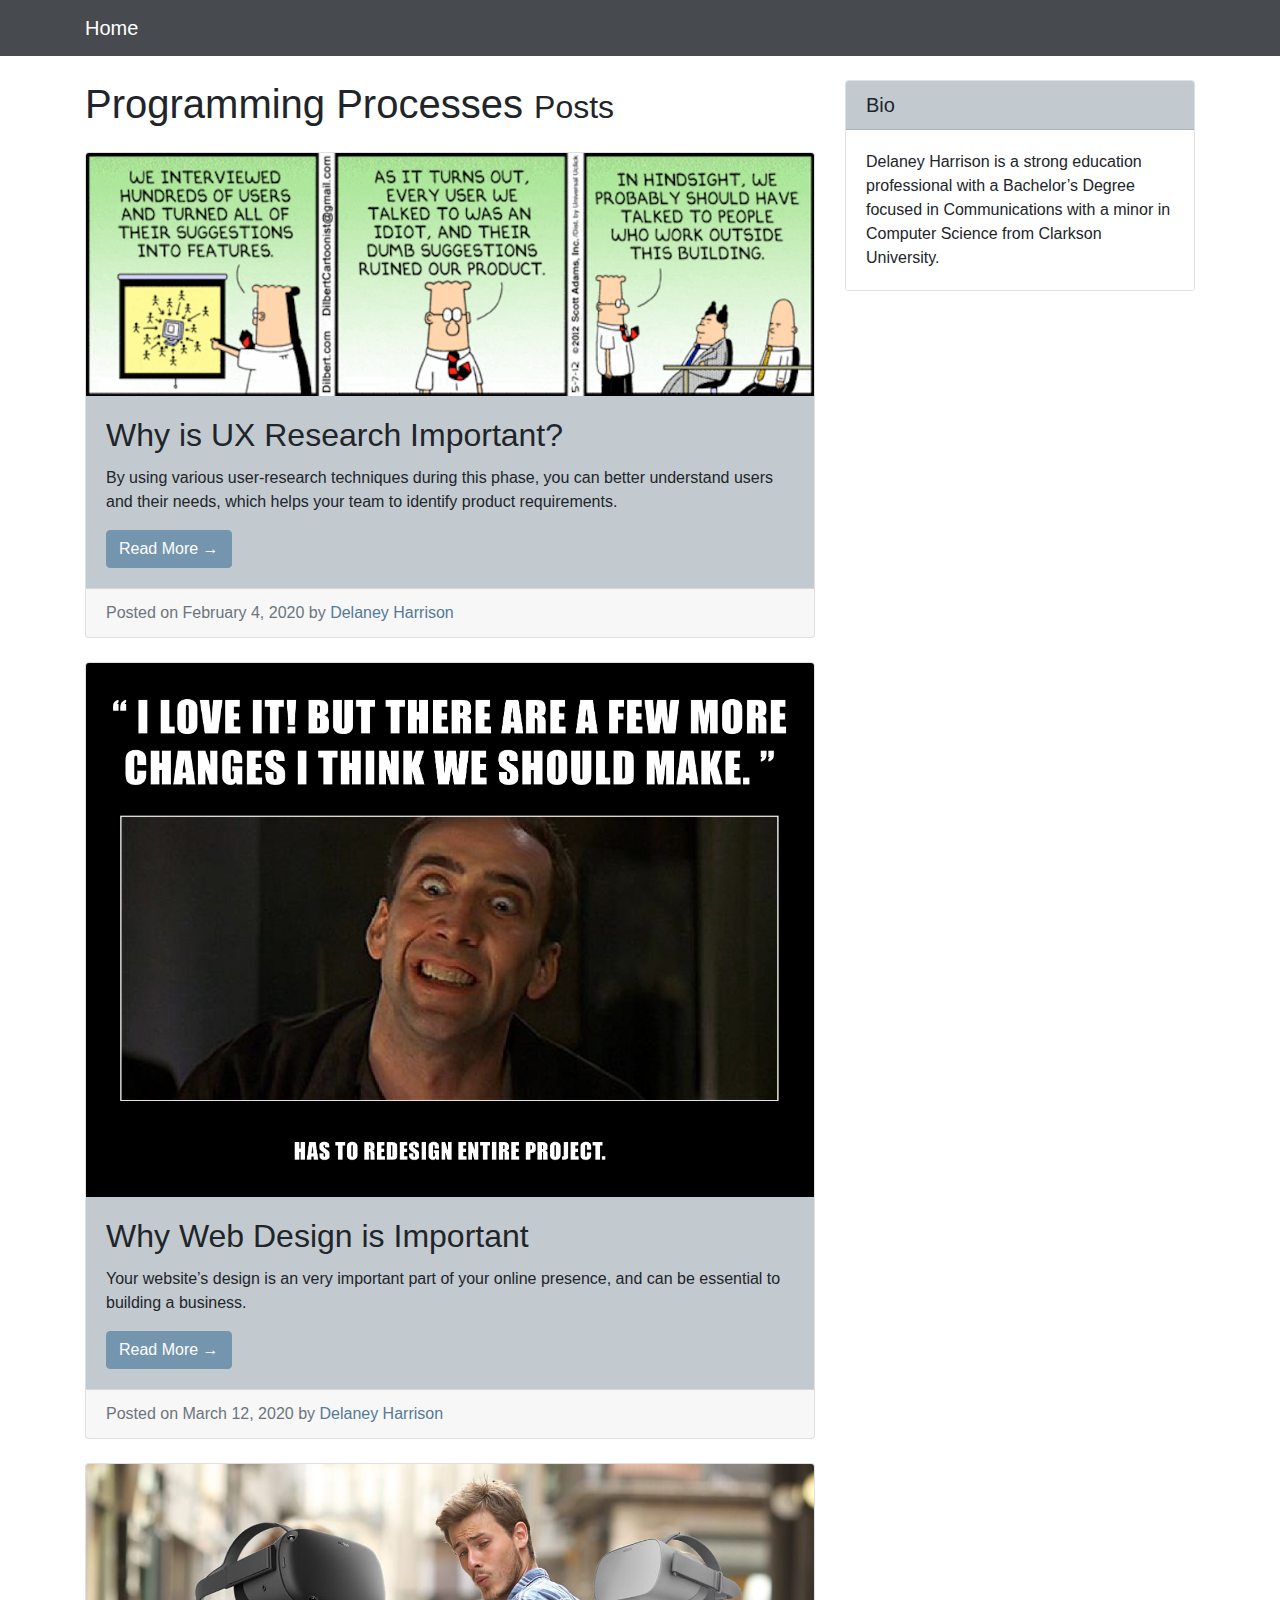
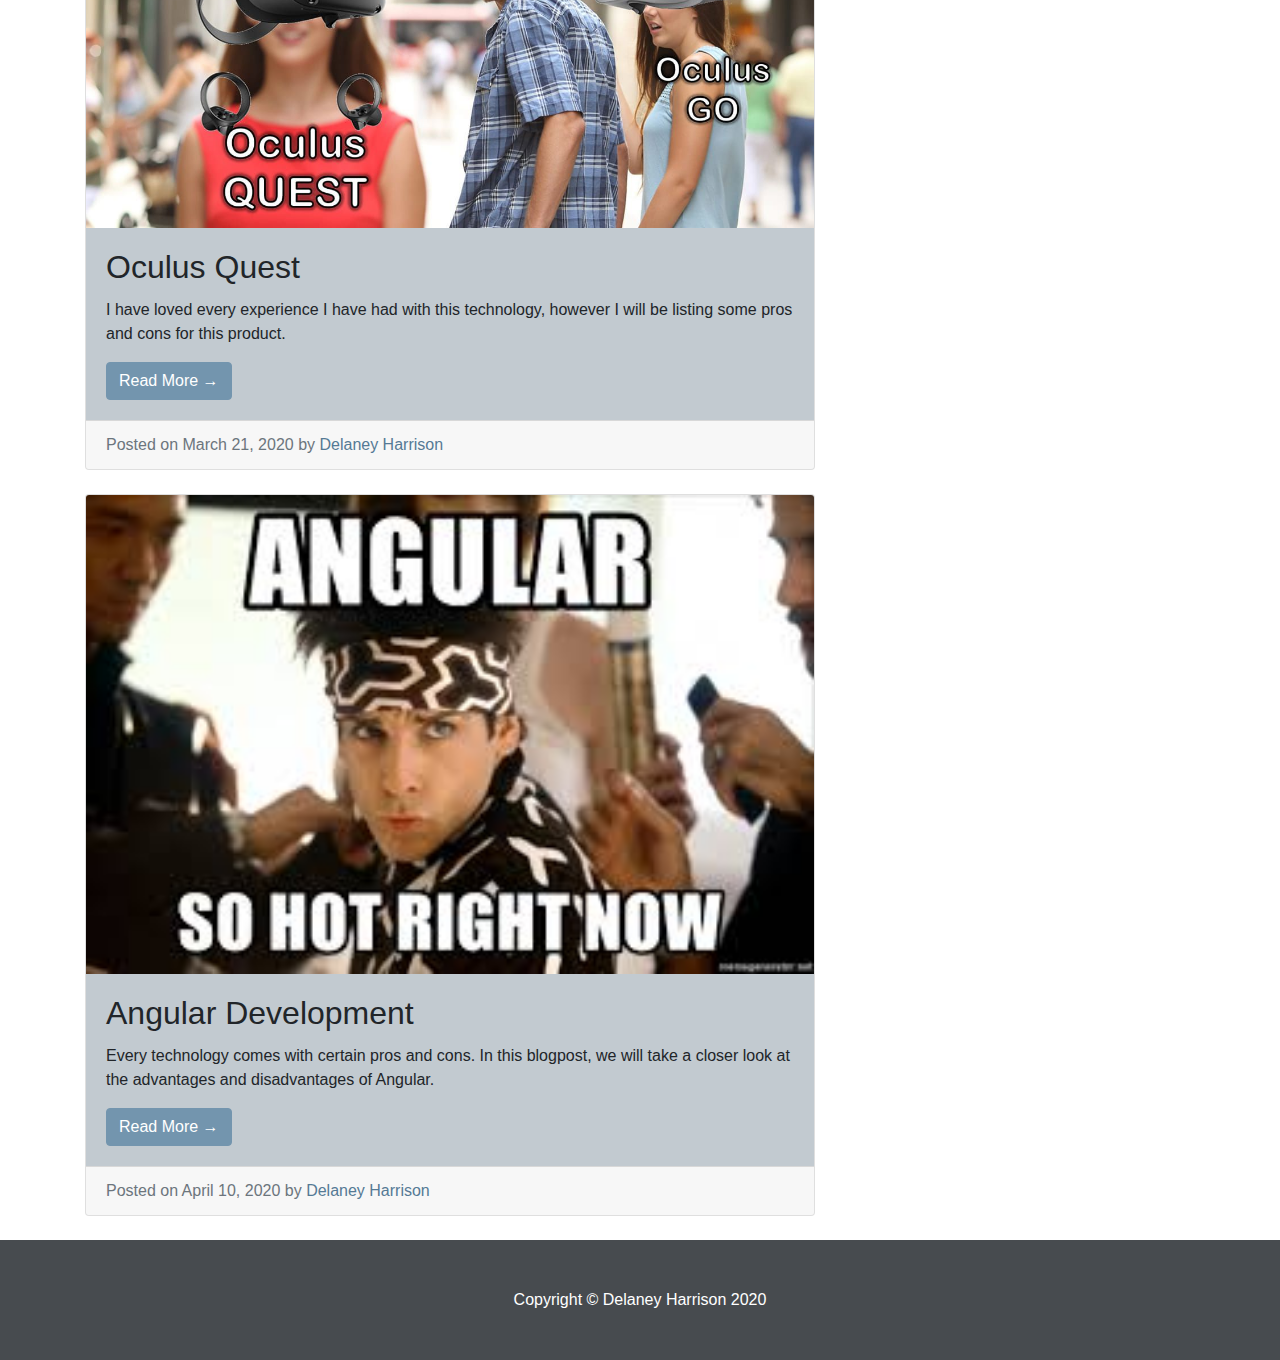
<file: index.html>
<!DOCTYPE html>
<html lang="en">

<head>

  <meta charset="utf-8">
  <meta name="viewport" content="width=device-width, initial-scale=1, shrink-to-fit=no">
  <meta name="description" content="">
  <meta name="author" content="">

  <title>Full Stack Blogposts</title>

  <!-- Bootstrap core CSS -->
  <link href="vendor/bootstrap/css/bootstrap.min.css" rel="stylesheet">

  <!-- Custom styles for this template -->
  <link href="css/style.css" rel="stylesheet">

</head>

<body>

  <!-- Navigation -->
  <nav class="navbar navbar-expand-lg navbar-dark bg-dark fixed-top">
    <div class="container">
      <a class="navbar-brand" href="index.html">Home</a>
      <button class="navbar-toggler" type="button" data-toggle="collapse" data-target="#navbarResponsive" aria-controls="navbarResponsive" aria-expanded="false" aria-label="Toggle navigation">
        <span class="navbar-toggler-icon"></span>
      </button>
    </div>
  </nav>

  <!-- Page Content -->
  <div class="container">

    <div class="row">

      <!-- Blog Entries Column -->
      <div class="col-md-8">

        <h1 class="my-4">Programming Processes
          <small>Posts</small>
        </h1>

        <!-- Blog Post -->
        <div class="card mb-4">
          <img class="card-img-top" src="img/uximage.png" alt="Card image cap">
          <div class="card-body">
            <h2 class="card-title">Why is UX Research Important?</h2>
            <p class="card-text">By using various user-research techniques during this phase, you can better understand users and their needs, which helps your team to identify product requirements.</p>
            <a href="post1.html" class="btn btn-primary">Read More &rarr;</a>
          </div>
          <div class="card-footer text-muted">
            Posted on February 4, 2020 by
            <a href="#">Delaney Harrison</a>
          </div>
        </div>

        <!-- Blog Post -->
        <div class="card mb-4">
          <img class="card-img-top" src="img/webdesignmeme.jpg" alt="Card image cap">
          <div class="card-body">
            <h2 class="card-title">Why Web Design is Important</h2>
            <p class="card-text">Your website’s design is an very important part of your online presence, and can be essential to building a business.</p>
            <a href="post2.html" class="btn btn-primary">Read More &rarr;</a>
          </div>
          <div class="card-footer text-muted">
            Posted on March 12, 2020 by
            <a href="#">Delaney Harrison</a>
          </div>
        </div>

        <!-- Blog Post -->
        <div class="card mb-4">
          <img class="card-img-top" src="img/oculusquest.jpg" alt="Card image cap">
          <div class="card-body">
            <h2 class="card-title">Oculus Quest</h2>
            <p class="card-text">I have loved every experience I have had with this technology, however I will be listing some pros and cons for this product.</p>
            <a href="post3.html" class="btn btn-primary">Read More &rarr;</a>
          </div>
          <div class="card-footer text-muted">
            Posted on March 21, 2020 by
            <a href="#">Delaney Harrison</a>
          </div>
        </div>

        <!-- Blog Post -->
        <div class="card mb-4">
          <img class="card-img-top" src="img/angularmeme.jpeg" alt="Card image cap">
          <div class="card-body">
            <h2 class="card-title">Angular Development</h2>
            <p class="card-text">Every technology comes with certain pros and cons. In this blogpost, we will take a closer look at the advantages and disadvantages of Angular.</p>
            <a href="post4.html" class="btn btn-primary">Read More &rarr;</a>
          </div>
          <div class="card-footer text-muted">
            Posted on April 10, 2020 by
            <a href="#">Delaney Harrison</a>
          </div>
        </div>

      </div>

      <!-- Sidebar Widgets Column -->
      <div class="col-md-4">


        <!-- Side Widget -->
        <div class="card my-4">
          <h5 class="card-header">Bio</h5>
          <div class="card-body bio">
            Delaney Harrison is a strong education professional with a Bachelor’s Degree focused in Communications with a minor in Computer Science from Clarkson University.
          </div>
        </div>

      </div>

    </div>
    <!-- /.row -->

  </div>
  <!-- /.container -->

  <!-- Footer -->
  <footer class="py-5 bg-dark">
    <div class="container">
      <p class="m-0 text-center text-white">Copyright &copy; Delaney Harrison 2020</p>
    </div>
    <!-- /.container -->
  </footer>

  <!-- Bootstrap core JavaScript -->
  <script src="vendor/jquery/jquery.min.js"></script>
  <script src="vendor/bootstrap/js/bootstrap.bundle.min.js"></script>

</body>

</html>
</file>
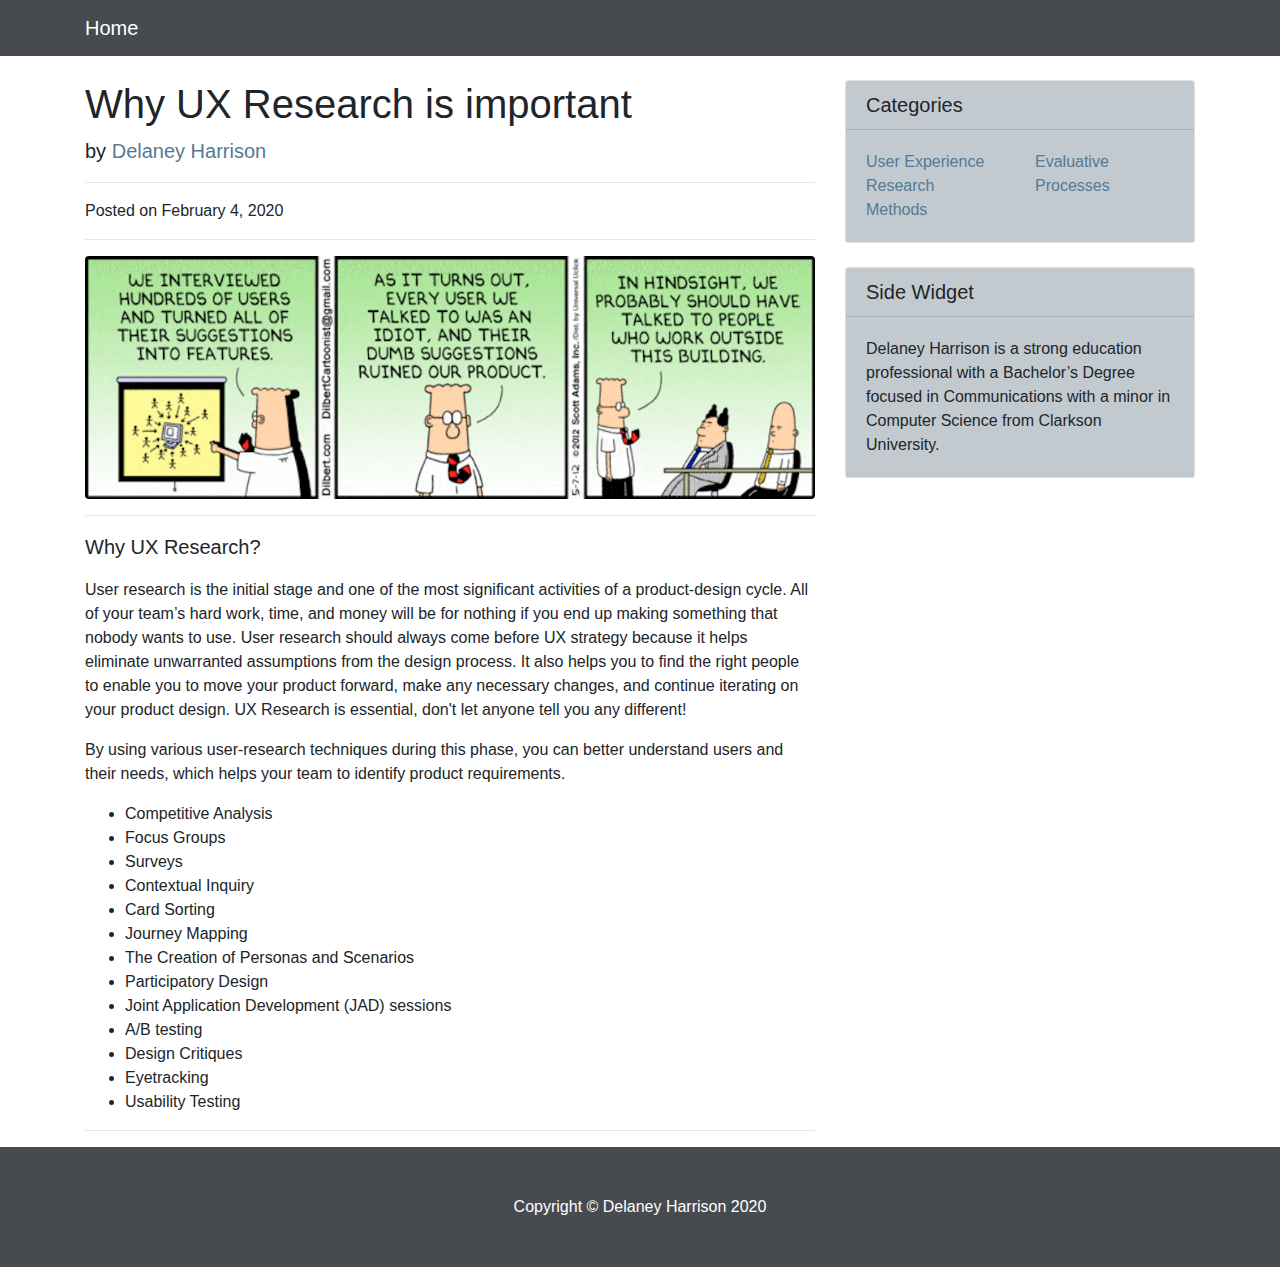
<file: post1.html>
<!DOCTYPE html>
<html lang="en">

<head>

  <meta charset="utf-8">
  <meta name="viewport" content="width=device-width, initial-scale=1, shrink-to-fit=no">
  <meta name="description" content="">
  <meta name="author" content="">

  <title>Full Stack Blogposts</title>

  <!-- Bootstrap core CSS -->
  <link href="vendor/bootstrap/css/bootstrap.min.css" rel="stylesheet">

  <!-- Custom styles for this template -->
  <link href="css/style.css" rel="stylesheet">

</head>

<body>

  <!-- Navigation -->
  <nav class="navbar navbar-expand-lg navbar-dark bg-dark fixed-top">
    <div class="container">
      <a class="navbar-brand" href="index.html">Home</a>
      <button class="navbar-toggler" type="button" data-toggle="collapse" data-target="#navbarResponsive" aria-controls="navbarResponsive" aria-expanded="false" aria-label="Toggle navigation">
        <span class="navbar-toggler-icon"></span>
      </button>
    </div>
  </nav>

  <!-- Page Content -->
  <div class="container">

    <div class="row">

      <!-- Post Content Column -->
      <div class="col-lg-8">

        <!-- Title -->
        <h1 class="mt-4">Why UX Research is important</h1>

        <!-- Author -->
        <p class="lead">
          by
          <a href="#">Delaney Harrison</a>
        </p>

        <hr>

        <!-- Date/Time -->
        <p>Posted on February 4, 2020 </p>

        <hr>

        <!-- Preview Image -->
        <img class="img-fluid rounded" src="img/uximage.png" alt="">

        <hr>

        <!-- Post Content -->
        <p class="lead">Why UX Research?</p>

        <p>User research is the initial stage and one of the most significant activities of a product-design cycle. All of your team’s hard work, time, and money will be for nothing if you end up making something that nobody wants to use. User research should always come before UX strategy because it helps eliminate unwarranted assumptions from the design process. It also helps you to find the right people to enable you to move your product forward, make any necessary changes, and continue iterating on your product design. UX Research is essential, don't let anyone tell you any different!</p>

        <p>By using various user-research techniques during this phase, you can better understand users and their needs, which helps your team to identify product requirements.</p>

        <ul>
          <li>Competitive Analysis</li>
          <li>Focus Groups</li>
          <li>Surveys</li>
          <li>Contextual Inquiry</li>
          <li>Card Sorting</li>
          <li>Journey Mapping</li>
          <li>The Creation of Personas and Scenarios</li>
          <li>Participatory Design</li>
          <li>Joint Application Development (JAD) sessions</li>
          <li>A/B testing</li>
          <li>Design Critiques</li>
          <li>Eyetracking</li>
          <li>Usability Testing</li>
        </ul>

        <hr>

      </div>

      <!-- Sidebar Widgets Column -->
      <div class="col-md-4">

        <!-- Categories Widget -->
        <div class="card my-4">
          <h5 class="card-header">Categories</h5>
          <div class="card-body">
            <div class="row">
              <div class="col-lg-6">
                <ul class="list-unstyled mb-0">
                  <li>
                    <a href="#">User Experience</a>
                  </li>
                  <li>
                    <a href="#">Research</a>
                  </li>
                  <li>
                    <a href="#">Methods</a>
                  </li>
                </ul>
              </div>
              <div class="col-lg-6">
                <ul class="list-unstyled mb-0">
                  <li>
                    <a href="#">Evaluative</a>
                  </li>
                  <li>
                    <a href="#">Processes</a>
                  </li>
                </ul>
              </div>
            </div>
          </div>
        </div>

        <!-- Side Widget -->
        <div class="card my-4">
          <h5 class="card-header">Side Widget</h5>
          <div class="card-body">
            Delaney Harrison is a strong education professional with a Bachelor’s Degree focused in Communications with a minor in Computer Science from Clarkson University.
          </div>
        </div>

      </div>

    </div>
    <!-- /.row -->

  </div>
  <!-- /.container -->

  <!-- Footer -->
  <footer class="py-5 bg-dark">
    <div class="container">
      <p class="m-0 text-center text-white">Copyright &copy; Delaney Harrison 2020</p>
    </div>
    <!-- /.container -->
  </footer>

  <!-- Bootstrap core JavaScript -->
  <script src="vendor/jquery/jquery.min.js"></script>
  <script src="vendor/bootstrap/js/bootstrap.bundle.min.js"></script>

</body>

</html>
</file>
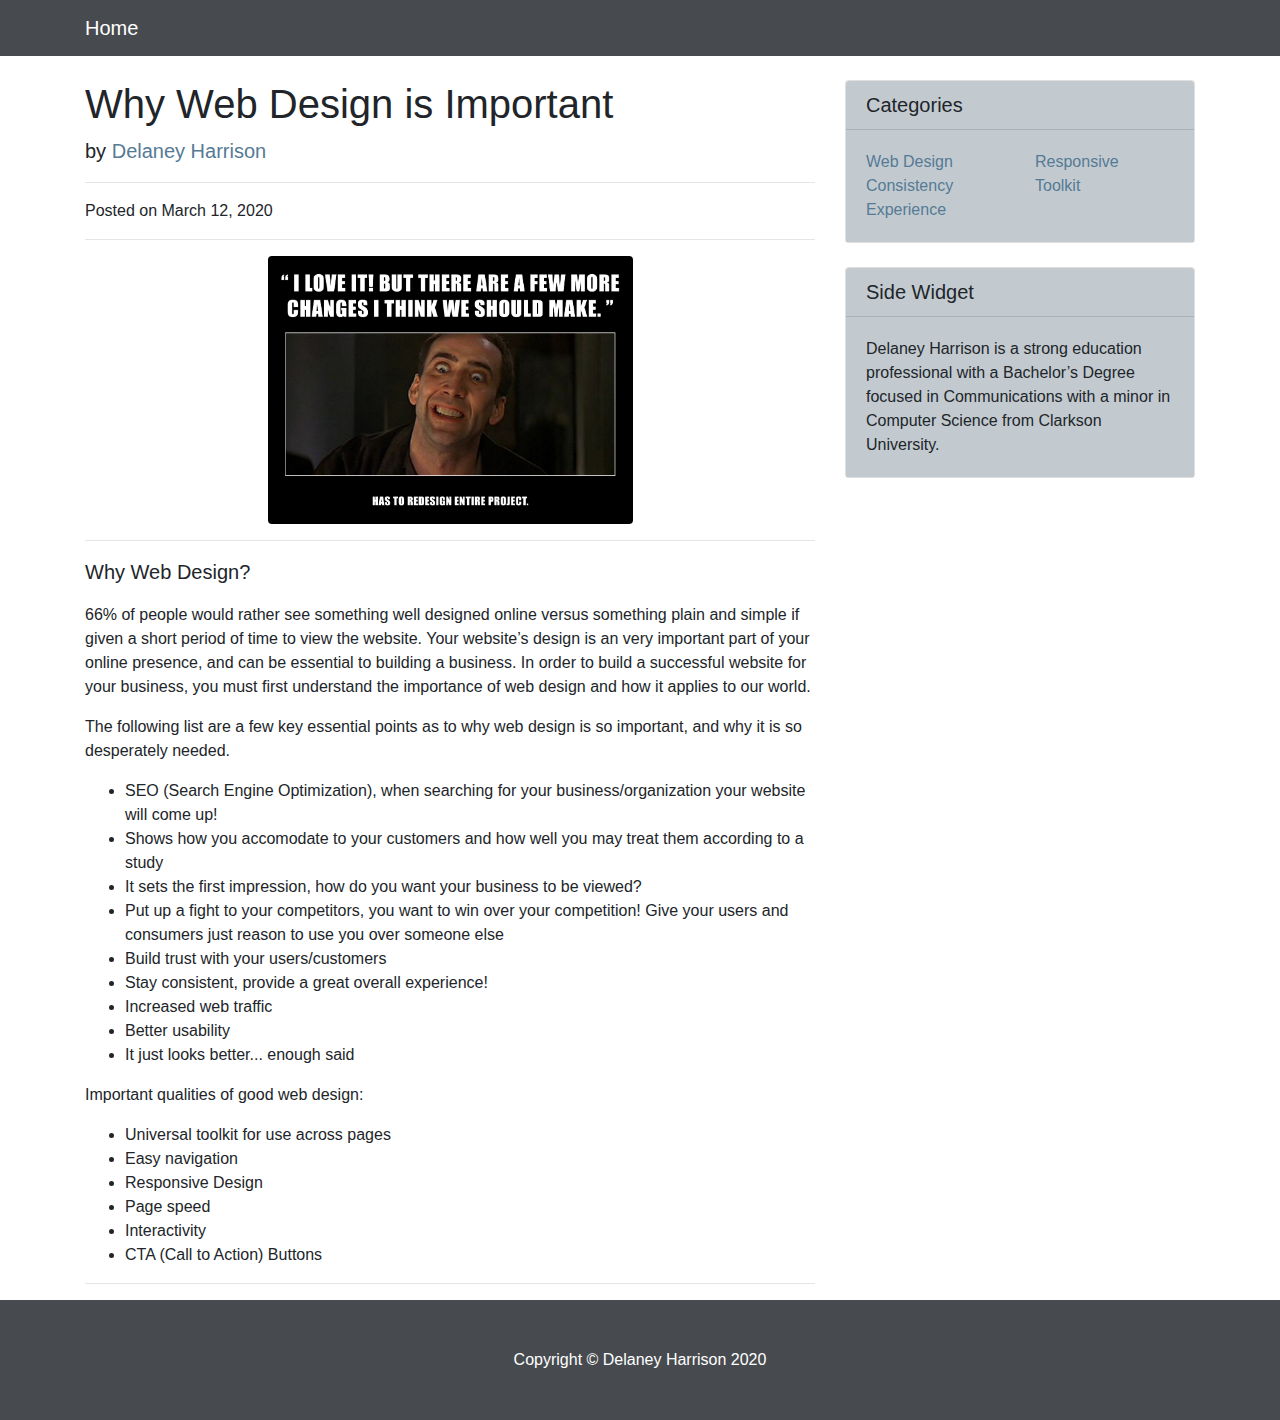
<file: post2.html>
<!DOCTYPE html>
<html lang="en">

<head>

  <meta charset="utf-8">
  <meta name="viewport" content="width=device-width, initial-scale=1, shrink-to-fit=no">
  <meta name="description" content="">
  <meta name="author" content="">

  <title>Full Stack Blogposts</title>

  <!-- Bootstrap core CSS -->
  <link href="vendor/bootstrap/css/bootstrap.min.css" rel="stylesheet">

  <!-- Custom styles for this template -->
  <link href="css/style.css" rel="stylesheet">

</head>

<body>

  <!-- Navigation -->
  <nav class="navbar navbar-expand-lg navbar-dark bg-dark fixed-top">
    <div class="container">
      <a class="navbar-brand" href="index.html">Home</a>
      <button class="navbar-toggler" type="button" data-toggle="collapse" data-target="#navbarResponsive" aria-controls="navbarResponsive" aria-expanded="false" aria-label="Toggle navigation">
        <span class="navbar-toggler-icon"></span>
      </button>
    </div>
  </nav>

  <!-- Page Content -->
  <div class="container">

    <div class="row">

      <!-- Post Content Column -->
      <div class="col-lg-8">

        <!-- Title -->
        <h1 class="mt-4">Why Web Design is Important</h1>

        <!-- Author -->
        <p class="lead">
          by
          <a href="#">Delaney Harrison</a>
        </p>

        <hr>

        <!-- Date/Time -->
        <p>Posted on March 12, 2020 </p>

        <hr>

        <!-- Preview Image -->
        <img class="img-fluid rounded" style="display: block; margin-left: auto; margin-right: auto; width: 50%;" src="img/webdesignmeme.jpg" alt="">

        <hr>

        <!-- Post Content -->
        <p class="lead">Why Web Design?</p>

        <p>66% of people would rather see something well designed online versus something plain and simple if given a short period of time to view the website. Your website’s design is an very important part of your online presence, and can be essential to building a business. In order to build a successful website for your business, you must first understand the importance of web design and how it applies to our world.</p>

        <p>The following list are a few key essential points as to why web design is so important, and why it is so desperately needed.</p>

        <ul>
          <li>SEO (Search Engine Optimization), when searching for your business/organization your website will come up!</li>
          <li>Shows how you accomodate to your customers and how well you may treat them according to a study </li>
          <li>It sets the first impression, how do you want your business to be viewed?</li>
          <li>Put up a fight to your competitors, you want to win over your competition! Give your users and consumers just reason to use you over someone else</li>
          <li>Build trust with your users/customers</li>
          <li>Stay consistent, provide a great overall experience!</li>
          <li>Increased web traffic</li>
          <li>Better usability</li>
          <li>It just looks better... enough said</li>
        </ul>

        <p>Important qualities of good web design:</p>
        <ul>
          <li>Universal toolkit for use across pages</li>
          <li>Easy navigation</li>
          <li>Responsive Design</li>
          <li>Page speed</li>
          <li>Interactivity</li>
          <li>CTA (Call to Action) Buttons</li>
        </ul>
        <hr>

      </div>

      <!-- Sidebar Widgets Column -->
      <div class="col-md-4">

        <!-- Categories Widget -->
        <div class="card my-4">
          <h5 class="card-header">Categories</h5>
          <div class="card-body">
            <div class="row">
              <div class="col-lg-6">
                <ul class="list-unstyled mb-0">
                  <li>
                    <a href="#">Web Design</a>
                  </li>
                  <li>
                    <a href="#">Consistency</a>
                  </li>
                  <li>
                    <a href="#">Experience</a>
                  </li>
                </ul>
              </div>
              <div class="col-lg-6">
                <ul class="list-unstyled mb-0">
                  <li>
                    <a href="#">Responsive</a>
                  </li>
                  <li>
                    <a href="#">Toolkit</a>
                  </li>
                </ul>
              </div>
            </div>
          </div>
        </div>

        <!-- Side Widget -->
        <div class="card my-4">
          <h5 class="card-header">Side Widget</h5>
          <div class="card-body">
            Delaney Harrison is a strong education professional with a Bachelor’s Degree focused in Communications with a minor in Computer Science from Clarkson University.
          </div>
        </div>

      </div>

    </div>
    <!-- /.row -->

  </div>
  <!-- /.container -->

  <!-- Footer -->
  <footer class="py-5 bg-dark">
    <div class="container">
      <p class="m-0 text-center text-white">Copyright &copy; Delaney Harrison 2020</p>
    </div>
    <!-- /.container -->
  </footer>

  <!-- Bootstrap core JavaScript -->
  <script src="vendor/jquery/jquery.min.js"></script>
  <script src="vendor/bootstrap/js/bootstrap.bundle.min.js"></script>

</body>

</html>
</file>
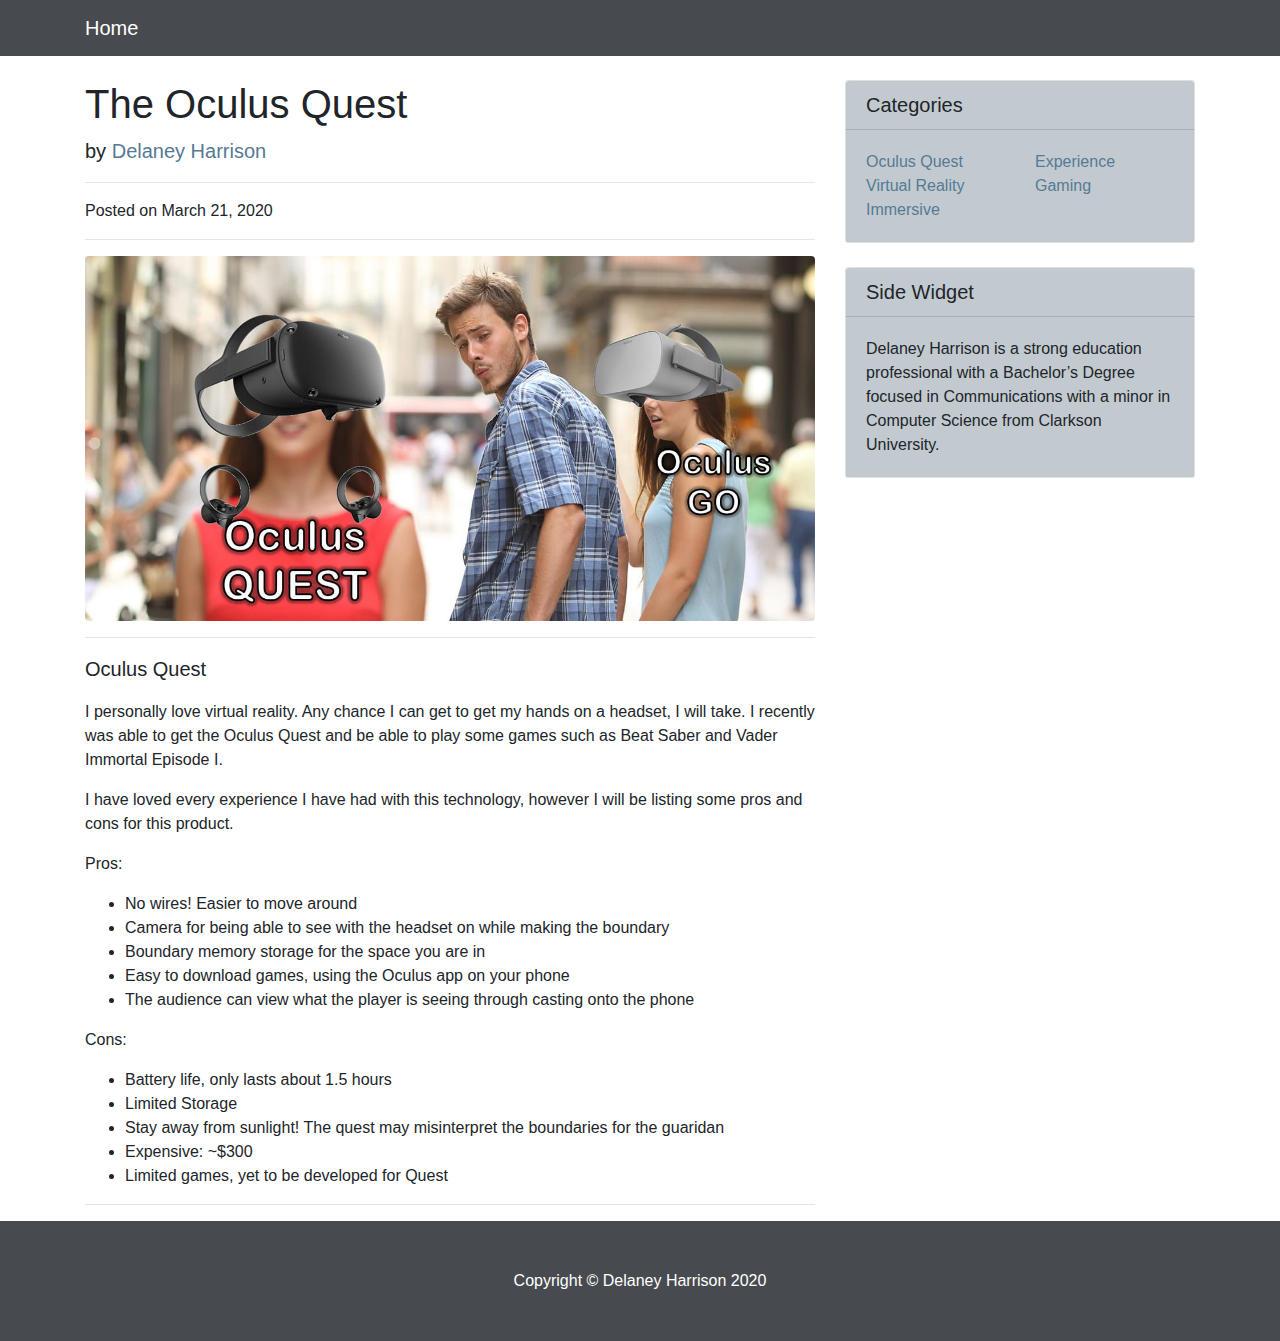
<file: post3.html>
<!DOCTYPE html>
<html lang="en">

<head>

  <meta charset="utf-8">
  <meta name="viewport" content="width=device-width, initial-scale=1, shrink-to-fit=no">
  <meta name="description" content="">
  <meta name="author" content="">

  <title>Full Stack Blogposts</title>

  <!-- Bootstrap core CSS -->
  <link href="vendor/bootstrap/css/bootstrap.min.css" rel="stylesheet">

  <!-- Custom styles for this template -->
  <link href="css/style.css" rel="stylesheet">

</head>

<body>

  <!-- Navigation -->
  <nav class="navbar navbar-expand-lg navbar-dark bg-dark fixed-top">
    <div class="container">
      <a class="navbar-brand" href="index.html">Home</a>
      <button class="navbar-toggler" type="button" data-toggle="collapse" data-target="#navbarResponsive" aria-controls="navbarResponsive" aria-expanded="false" aria-label="Toggle navigation">
        <span class="navbar-toggler-icon"></span>
      </button>
    </div>
  </nav>

  <!-- Page Content -->
  <div class="container">

    <div class="row">

      <!-- Post Content Column -->
      <div class="col-lg-8">

        <!-- Title -->
        <h1 class="mt-4">The Oculus Quest</h1>

        <!-- Author -->
        <p class="lead">
          by
          <a href="#">Delaney Harrison</a>
        </p>

        <hr>

        <!-- Date/Time -->
        <p>Posted on March 21, 2020 </p>

        <hr>

        <!-- Preview Image -->
        <img class="img-fluid rounded" src="img/oculusquest.jpg" alt="">

        <hr>

        <!-- Post Content -->
        <p class="lead">Oculus Quest</p>

        <p>I personally love virtual reality. Any chance I can get to get my hands on a headset, I will take. I recently was able to get the Oculus Quest and be able to play some games such as Beat Saber and Vader Immortal Episode I.</p>

        <p>I have loved every experience I have had with this technology, however I will be listing some pros and cons for this product.</p>

        <p>Pros:</p>

        <ul>
          <li>No wires! Easier to move around</li>
          <li>Camera for being able to see with the headset on while making the boundary</li>
          <li>Boundary memory storage for the space you are in</li>
          <li>Easy to download games, using the Oculus app on your phone</li>
          <li>The audience can view what the player is seeing through casting onto the phone</li>
        </ul>

        <p>Cons:</p>
        <ul>
          <li>Battery life, only lasts about 1.5 hours</li>
          <li>Limited Storage</li>
          <li>Stay away from sunlight! The quest may misinterpret the boundaries for the guaridan</li>
          <li>Expensive: ~$300</li>
          <li>Limited games, yet to be developed for Quest</li>
        </ul>

        <hr>

      </div>

      <!-- Sidebar Widgets Column -->
      <div class="col-md-4">

        <!-- Categories Widget -->
        <div class="card my-4">
          <h5 class="card-header">Categories</h5>
          <div class="card-body">
            <div class="row">
              <div class="col-lg-6">
                <ul class="list-unstyled mb-0">
                  <li>
                    <a href="#">Oculus Quest</a>
                  </li>
                  <li>
                    <a href="#">Virtual Reality</a>
                  </li>
                  <li>
                    <a href="#">Immersive</a>
                  </li>
                </ul>
              </div>
              <div class="col-lg-6">
                <ul class="list-unstyled mb-0">
                  <li>
                    <a href="#">Experience</a>
                  </li>
                  <li>
                    <a href="#">Gaming</a>
                  </li>
                </ul>
              </div>
            </div>
          </div>
        </div>

        <!-- Side Widget -->
        <div class="card my-4">
          <h5 class="card-header">Side Widget</h5>
          <div class="card-body">
            Delaney Harrison is a strong education professional with a Bachelor’s Degree focused in Communications with a minor in Computer Science from Clarkson University.
          </div>
        </div>

      </div>

    </div>
    <!-- /.row -->

  </div>
  <!-- /.container -->

  <!-- Footer -->
  <footer class="py-5 bg-dark">
    <div class="container">
      <p class="m-0 text-center text-white">Copyright &copy; Delaney Harrison 2020</p>
    </div>
    <!-- /.container -->
  </footer>

  <!-- Bootstrap core JavaScript -->
  <script src="vendor/jquery/jquery.min.js"></script>
  <script src="vendor/bootstrap/js/bootstrap.bundle.min.js"></script>

</body>

</html>
</file>
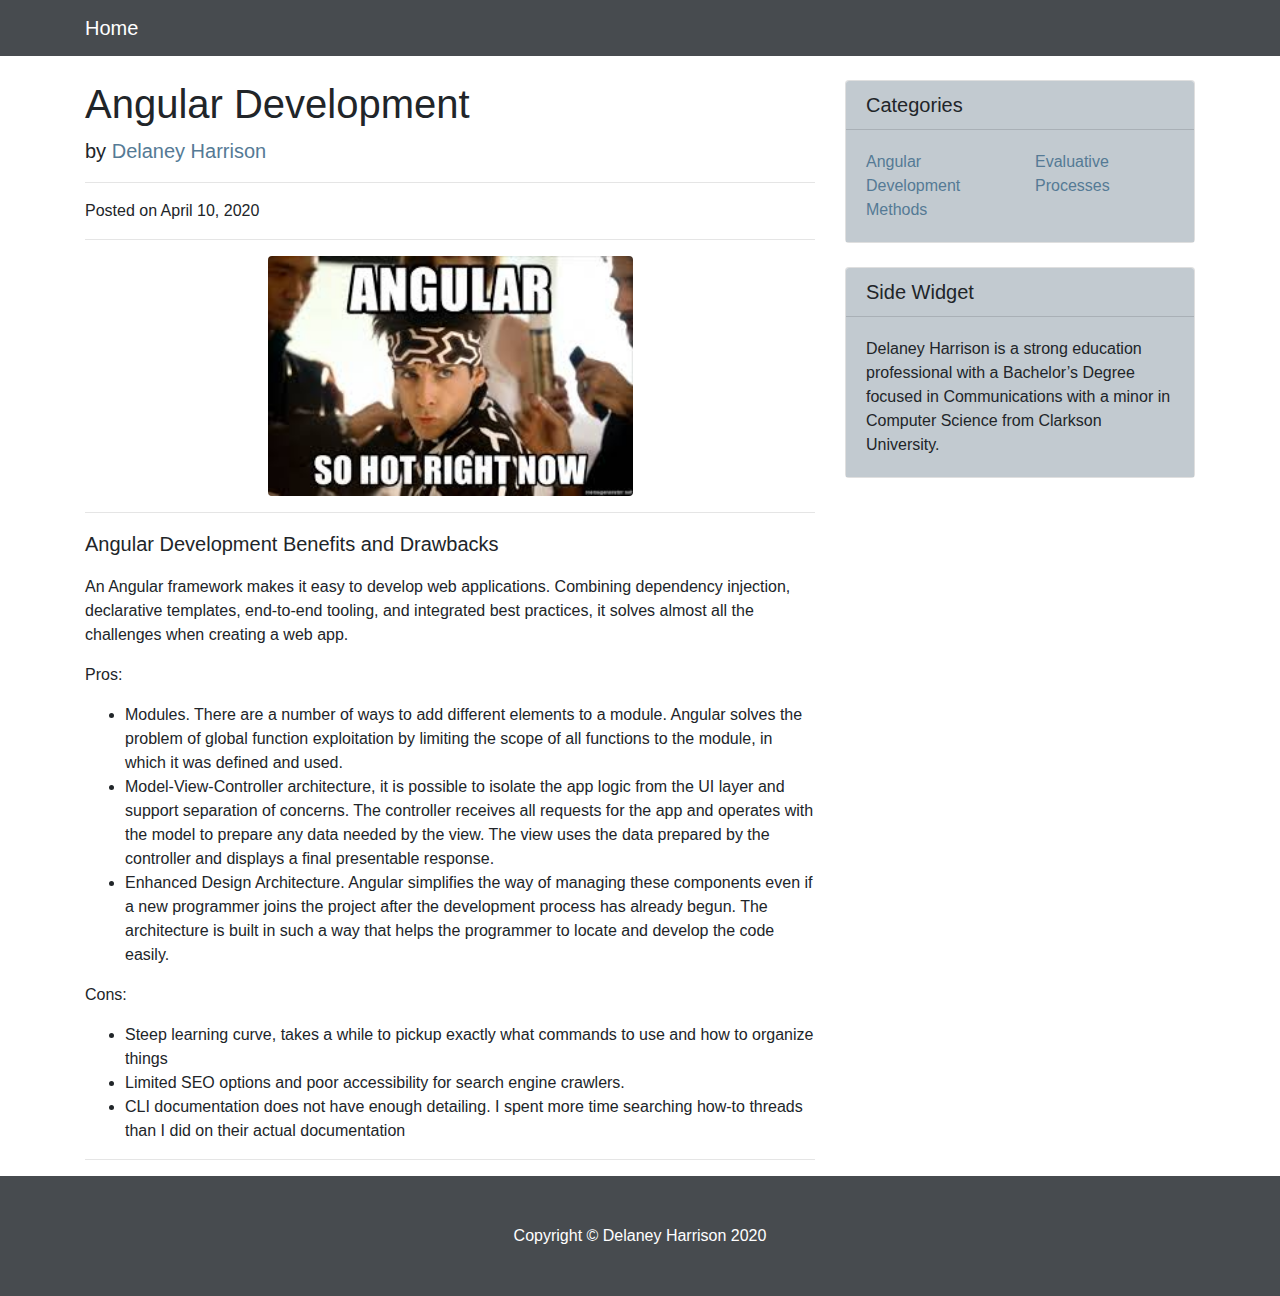
<file: post4.html>
<!DOCTYPE html>
<html lang="en">

<head>

  <meta charset="utf-8">
  <meta name="viewport" content="width=device-width, initial-scale=1, shrink-to-fit=no">
  <meta name="description" content="">
  <meta name="author" content="">

  <title>Full Stack Blogposts</title>

  <!-- Bootstrap core CSS -->
  <link href="vendor/bootstrap/css/bootstrap.min.css" rel="stylesheet">

  <!-- Custom styles for this template -->
  <link href="css/style.css" rel="stylesheet">

</head>

<body>

  <!-- Navigation -->
  <nav class="navbar navbar-expand-lg navbar-dark bg-dark fixed-top">
    <div class="container">
      <a class="navbar-brand" href="index.html">Home</a>
      <button class="navbar-toggler" type="button" data-toggle="collapse" data-target="#navbarResponsive" aria-controls="navbarResponsive" aria-expanded="false" aria-label="Toggle navigation">
        <span class="navbar-toggler-icon"></span>
      </button>
    </div>
  </nav>

  <!-- Page Content -->
  <div class="container">

    <div class="row">

      <!-- Post Content Column -->
      <div class="col-lg-8">

        <!-- Title -->
        <h1 class="mt-4">Angular Development</h1>

        <!-- Author -->
        <p class="lead">
          by
          <a href="#">Delaney Harrison</a>
        </p>

        <hr>

        <!-- Date/Time -->
        <p>Posted on April 10, 2020 </p>

        <hr>

        <!-- Preview Image -->
        <img class="img-fluid rounded" style="display: block; margin-left: auto; margin-right: auto; width: 50%;" src="img/angularmeme.jpeg" alt="">

        <hr>

        <!-- Post Content -->
        <p class="lead">Angular Development Benefits and Drawbacks</p>

        <p>An Angular framework makes it easy to develop web applications. Combining dependency injection, declarative templates, end-to-end tooling, and integrated best practices, it solves almost all the challenges when creating a web app.</p>

        <p>Pros:</p>

        <ul>
          <li>Modules. There are a number of ways to add different elements to a module. Angular solves the problem of global function exploitation by limiting the scope of all functions to the module, in which it was defined and used.</li>
          <li>Model-View-Controller architecture, it is possible to isolate the app logic from the UI layer and support separation of concerns. The controller receives all requests for the app and operates with the model to prepare any data needed by the view. The view uses the data prepared by the controller and displays a final presentable response.</li>
          <li>Enhanced Design Architecture. Angular simplifies the way of managing these components even if a new programmer joins the project after the development process has already begun. The architecture is built in such a way that helps the programmer to locate and develop the code easily.</li>
        </ul>

        <p>Cons:</p>
        <ul>
          <li>Steep learning curve, takes a while to pickup exactly what commands to use and how to organize things</li>
          <li>Limited SEO options and poor accessibility for search engine crawlers.</li>
          <li>CLI documentation does not have enough detailing. I spent more time searching how-to threads than I did on their actual documentation </li>
        </ul>

        <hr>

      </div>

      <!-- Sidebar Widgets Column -->
      <div class="col-md-4">

        <!-- Categories Widget -->
        <div class="card my-4">
          <h5 class="card-header">Categories</h5>
          <div class="card-body">
            <div class="row">
              <div class="col-lg-6">
                <ul class="list-unstyled mb-0">
                  <li>
                    <a href="#">Angular</a>
                  </li>
                  <li>
                    <a href="#">Development</a>
                  </li>
                  <li>
                    <a href="#">Methods</a>
                  </li>
                </ul>
              </div>
              <div class="col-lg-6">
                <ul class="list-unstyled mb-0">
                  <li>
                    <a href="#">Evaluative</a>
                  </li>
                  <li>
                    <a href="#">Processes</a>
                  </li>
                </ul>
              </div>
            </div>
          </div>
        </div>

        <!-- Side Widget -->
        <div class="card my-4">
          <h5 class="card-header">Side Widget</h5>
          <div class="card-body">
            Delaney Harrison is a strong education professional with a Bachelor’s Degree focused in Communications with a minor in Computer Science from Clarkson University.
          </div>
        </div>

      </div>

    </div>
    <!-- /.row -->

  </div>
  <!-- /.container -->

  <!-- Footer -->
  <footer class="py-5 bg-dark">
    <div class="container">
      <p class="m-0 text-center text-white">Copyright &copy; Delaney Harrison 2020</p>
    </div>
    <!-- /.container -->
  </footer>

  <!-- Bootstrap core JavaScript -->
  <script src="vendor/jquery/jquery.min.js"></script>
  <script src="vendor/bootstrap/js/bootstrap.bundle.min.js"></script>

</body>

</html>
</file>
<file: css/style.css>
/*!
 * Start Bootstrap - Blog Post (https://startbootstrap.com/template-overviews/blog-post)
 * Copyright 2013-2019 Start Bootstrap
 * Licensed under MIT (https://github.com/BlackrockDigital/startbootstrap-blog-post/blob/master/LICENSE)
 */
body {
  padding-top: 56px;
}

.bg-dark{
  background-color: #474B4F!important;
}
.card-body{
  background-color: #C2CAD0;
}
.btn-primary:hover, .btn-primary:focus, .btn-primary:active, .btn-primary.active, .open>.dropdown-toggle.btn-primary {
    color: #fff;
    background-color: #557A95;
    border-color: #557A95; /*set the color you want here*/
}
a{
  color: #557A95;
}
.btn-primary{
  background-color: #7395AE;
  border-color: #7395AE;
}

.bio{
  background-color: inherit;
}
.card-header{
  background-color: #C2CAD0;
}
</file>
